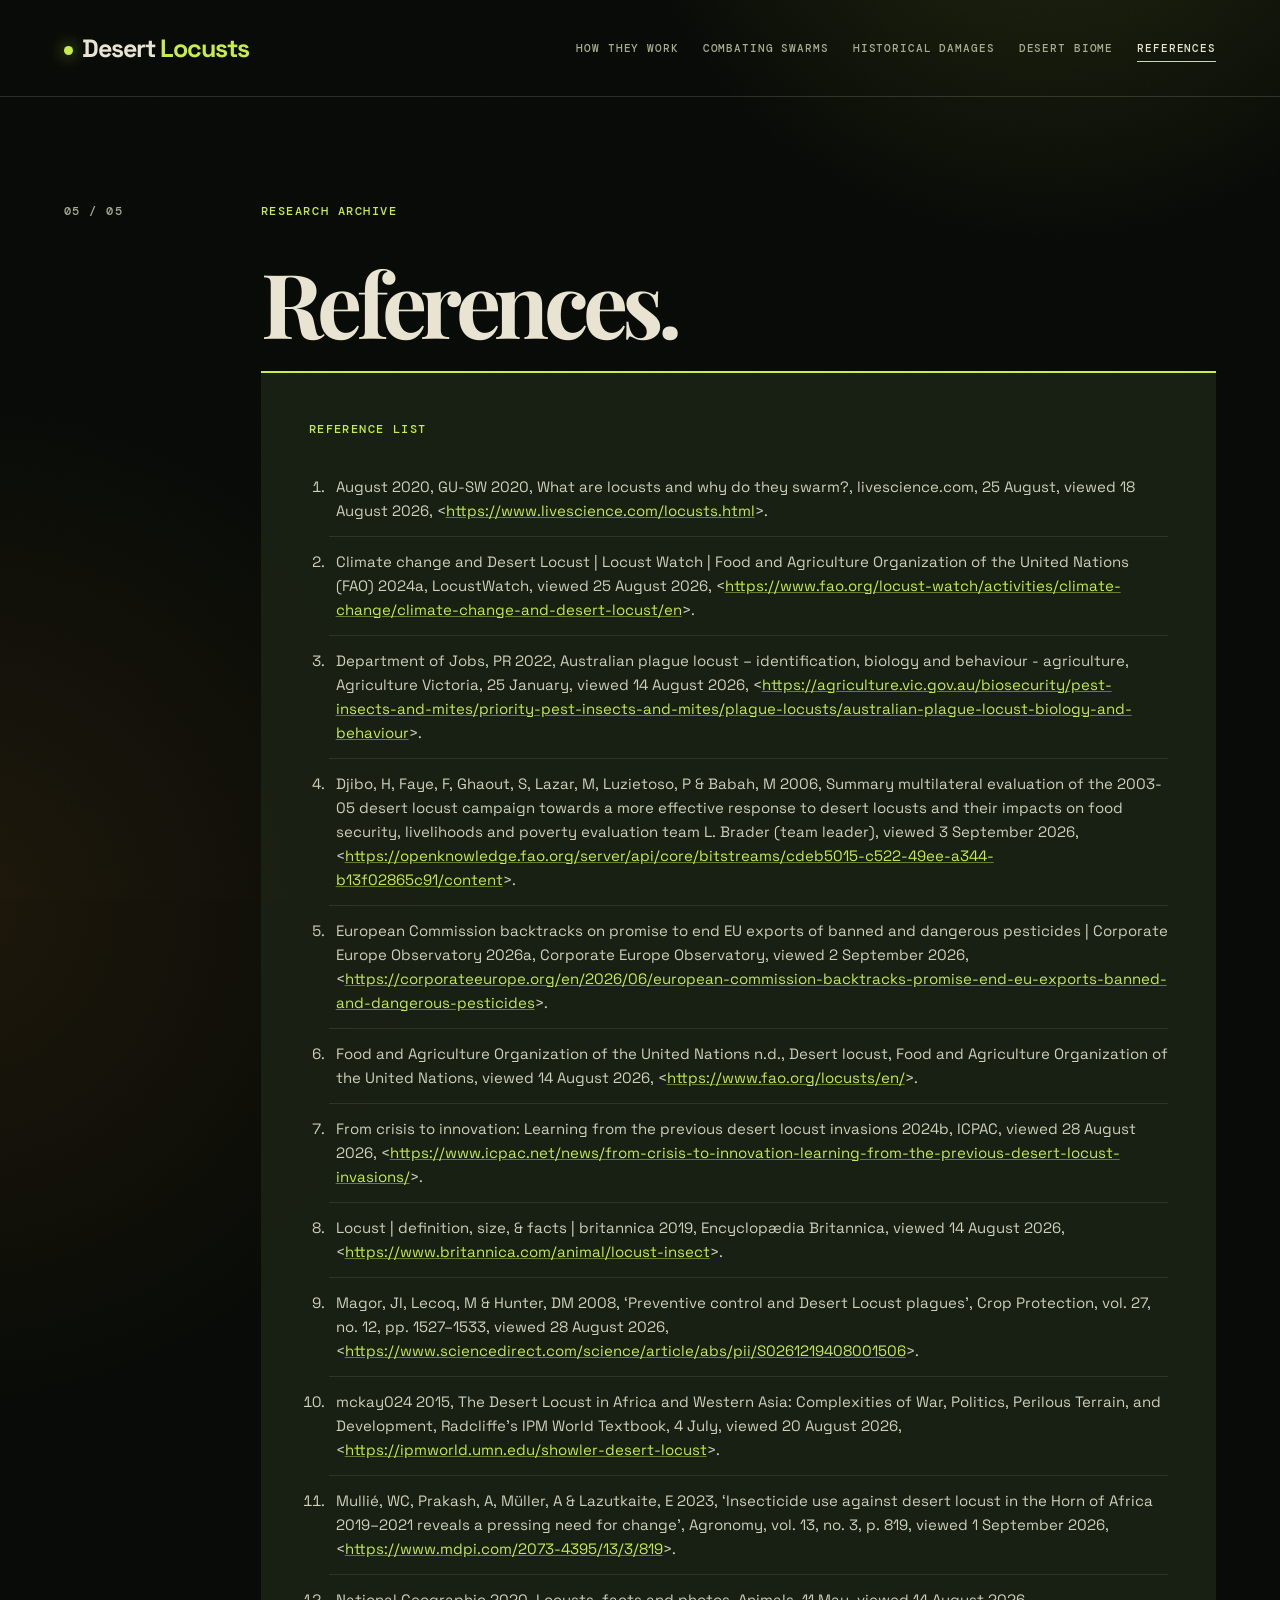
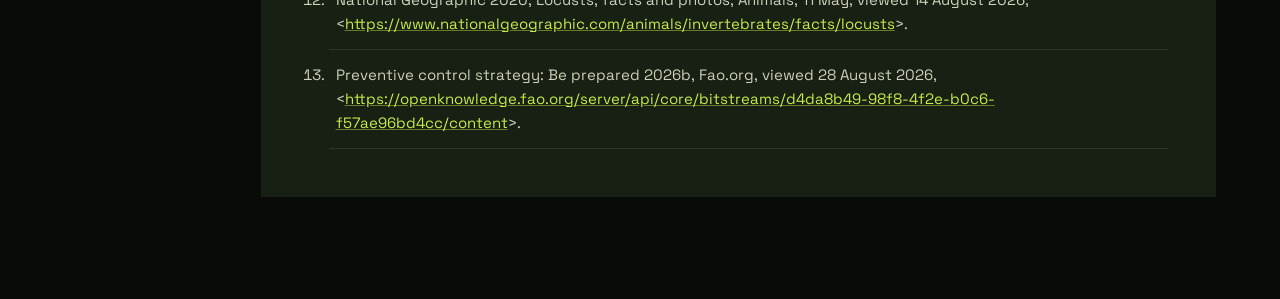
<file: references.html>
<!doctype html>
<html lang="en">
  <head>
    <meta charset="UTF-8" />
    <meta name="viewport" content="width=device-width, initial-scale=1.0" />
    <title>References | Desert Locusts</title>
    <link rel="preconnect" href="https://fonts.googleapis.com" />
    <link rel="preconnect" href="https://fonts.gstatic.com" crossorigin />
    <link href="https://fonts.googleapis.com/css2?family=DM+Mono:wght@400;500&family=Playfair+Display:ital,wght@0,600;0,700;0,800;1,600&family=Space+Grotesk:wght@400;500;600;700&display=swap" rel="stylesheet" />
    <link rel="stylesheet" href="styles.css" />
  </head>
  <body>
    <div class="grain" aria-hidden="true"></div>
    <header class="site-header">
      <a class="brand" href="index.html"><span class="brand-dot"></span>Desert <em>Locusts</em></a>
      <button class="menu-toggle" aria-expanded="false" aria-controls="site-nav">Menu <span>+</span></button>
      <nav id="site-nav" aria-label="Main navigation">
        <a href="how-locusts-work.html">How they work</a>
        <a href="combating-swarms.html">Combating swarms</a>
        <a href="historical-damages.html">Historical damages</a>
        <a href="desert-biome.html">Desert biome</a>
        <a class="active" href="references.html">References</a>
      </nav>
    </header>
    <main>
      <section class="page active detail-page references">
        <p class="page-number">05 / 05</p>
        <p class="eyebrow">Research archive</p>
        <h1>References.</h1>
        <div class="reference-box">
          <p class="lede">Reference List</p>
            <ol>
                <li>August 2020, GU-SW 2020, What are locusts and why do they swarm?, livescience.com, 25 August, viewed 18 August 2026, &lt;<a href="https://www.livescience.com/locusts.html" target="_blank" rel="noopener">https://www.livescience.com/locusts.html</a>&gt;.</li>
                <li>Climate change and Desert Locust | Locust Watch | Food and Agriculture Organization of the United Nations (FAO) 2024a, LocustWatch, viewed 25 August 2026, &lt;<a href="https://www.fao.org/locust-watch/activities/climate-change/climate-change-and-desert-locust/en" target="_blank" rel="noopener">https://www.fao.org/locust-watch/activities/climate-change/climate-change-and-desert-locust/en</a>&gt;.</li>
                <li>Department of Jobs, PR 2022, Australian plague locust – identification, biology and behaviour - agriculture, Agriculture Victoria, 25 January, viewed 14 August 2026, &lt;<a href="https://agriculture.vic.gov.au/biosecurity/pest-insects-and-mites/priority-pest-insects-and-mites/plague-locusts/australian-plague-locust-biology-and-behaviour" target="_blank" rel="noopener">https://agriculture.vic.gov.au/biosecurity/pest-insects-and-mites/priority-pest-insects-and-mites/plague-locusts/australian-plague-locust-biology-and-behaviour</a>&gt;.</li>
                <li>Djibo, H, Faye, F, Ghaout, S, Lazar, M, Luzietoso, P &amp; Babah, M 2006, Summary multilateral evaluation of the 2003-05 desert locust campaign towards a more effective response to desert locusts and their impacts on food security, livelihoods and poverty evaluation team L. Brader (team leader), viewed 3 September 2026, &lt;<a href="https://openknowledge.fao.org/server/api/core/bitstreams/cdeb5015-c522-49ee-a344-b13f02865c91/content" target="_blank" rel="noopener">https://openknowledge.fao.org/server/api/core/bitstreams/cdeb5015-c522-49ee-a344-b13f02865c91/content</a>&gt;.</li>
                <li>European Commission backtracks on promise to end EU exports of banned and dangerous pesticides | Corporate Europe Observatory 2026a, Corporate Europe Observatory, viewed 2 September 2026, &lt;<a href="https://corporateeurope.org/en/2026/06/european-commission-backtracks-promise-end-eu-exports-banned-and-dangerous-pesticides" target="_blank" rel="noopener">https://corporateeurope.org/en/2026/06/european-commission-backtracks-promise-end-eu-exports-banned-and-dangerous-pesticides</a>&gt;.</li>
                <li>Food and Agriculture Organization of the United Nations n.d., Desert locust, Food and Agriculture Organization of the United Nations, viewed 14 August 2026, &lt;<a href="https://www.fao.org/locusts/en/" target="_blank" rel="noopener">https://www.fao.org/locusts/en/</a>&gt;.</li>
                <li>From crisis to innovation: Learning from the previous desert locust invasions 2024b, ICPAC, viewed 28 August 2026, &lt;<a href="https://www.icpac.net/news/from-crisis-to-innovation-learning-from-the-previous-desert-locust-invasions/" target="_blank" rel="noopener">https://www.icpac.net/news/from-crisis-to-innovation-learning-from-the-previous-desert-locust-invasions/</a>&gt;.</li>
                <li>Locust | definition, size, &amp; facts | britannica 2019, Encyclopædia Britannica, viewed 14 August 2026, &lt;<a href="https://www.britannica.com/animal/locust-insect" target="_blank" rel="noopener">https://www.britannica.com/animal/locust-insect</a>&gt;.</li>
                <li>Magor, JI, Lecoq, M &amp; Hunter, DM 2008, ‘Preventive control and Desert Locust plagues’, Crop Protection, vol. 27, no. 12, pp. 1527–1533, viewed 28 August 2026, &lt;<a href="https://www.sciencedirect.com/science/article/abs/pii/S0261219408001506" target="_blank" rel="noopener">https://www.sciencedirect.com/science/article/abs/pii/S0261219408001506</a>&gt;.</li>
                <li>mckay024 2015, The Desert Locust in Africa and Western Asia: Complexities of War, Politics, Perilous Terrain, and Development, Radcliffe’s IPM World Textbook, 4 July, viewed 20 August 2026, &lt;<a href="https://ipmworld.umn.edu/showler-desert-locust" target="_blank" rel="noopener">https://ipmworld.umn.edu/showler-desert-locust</a>&gt;.</li>
                <li>Mullié, WC, Prakash, A, Müller, A &amp; Lazutkaite, E 2023, ‘Insecticide use against desert locust in the Horn of Africa 2019–2021 reveals a pressing need for change’, Agronomy, vol. 13, no. 3, p. 819, viewed 1 September 2026, &lt;<a href="https://www.mdpi.com/2073-4395/13/3/819" target="_blank" rel="noopener">https://www.mdpi.com/2073-4395/13/3/819</a>&gt;.</li>
                <li>National Geographic 2020, Locusts, facts and photos, Animals, 11 May, viewed 14 August 2026, &lt;<a href="https://www.nationalgeographic.com/animals/invertebrates/facts/locusts" target="_blank" rel="noopener">https://www.nationalgeographic.com/animals/invertebrates/facts/locusts</a>&gt;.</li>
                <li>Preventive control strategy: Be prepared 2026b, Fao.org, viewed 28 August 2026, &lt;<a href="https://openknowledge.fao.org/server/api/core/bitstreams/d4da8b49-98f8-4f2e-b0c6-f57ae96bd4cc/content" target="_blank" rel="noopener">https://openknowledge.fao.org/server/api/core/bitstreams/d4da8b49-98f8-4f2e-b0c6-f57ae96bd4cc/content</a>&gt;.</li>
            </ol>
        </div>
      </section>
    </main>
    <script src="script.js"></script>
  </body>
</html>
</file>
<file: styles.css>
:root {
  --ink: #e9e4d2;
  --muted: #a8ad91;
  --night: #10150d;
  --deep: #080b07;
  --panel: rgba(29, 37, 23, 0.82);
  --lime: #c8ed4a;
  --orange: #f0a34b;
  --pink: #e79179;
  --blue: #8ab9ad;
  --accent: #c8ed4a;
  --line: rgba(233, 228, 210, 0.16);
}

* {
  box-sizing: border-box;
}

html {
  scroll-behavior: smooth;
}

body {
  min-width: 320px;
  margin: 0;

  /* FORCE the dark theme */
  color: #e9e4d2;
  background-color: #080b07;

  background-image:
    radial-gradient(
      circle at 82% -10%,
      rgba(200, 237, 74, 0.14),
      transparent 27rem
    ),
    radial-gradient(
      circle at -4% 48%,
      rgba(148, 91, 35, 0.16),
      transparent 32rem
    );

  font: 400 18px/1.6 "Space Grotesk", sans-serif;
}

a {
  color: inherit;
  text-decoration: none;
}

button {
  cursor: pointer;
}

input,
textarea,
select {
  font: 400 16px "Space Grotesk", sans-serif;
}

::selection {
  color: var(--deep);
  background: var(--lime);
}

::-webkit-scrollbar {
  width: 8px;
}

::-webkit-scrollbar-track {
  background: var(--deep);
}

::-webkit-scrollbar-thumb {
  background: var(--lime);
  border-radius: 10px;
}


/* =========================================================
   GRAIN OVERLAY
   ========================================================= */

.grain {
  position: fixed;
  inset: 0;
  z-index: 1;
  pointer-events: none;
  opacity: 0.34;
  background-image: url("data:image/svg+xml,%3Csvg viewBox='0 0 400 400' xmlns='http://www.w3.org/2000/svg'%3E%3Cfilter id='n'%3E%3CfeTurbulence type='fractalNoise' baseFrequency='.75' numOctaves='4'/%3E%3C/filter%3E%3Crect width='100%25' height='100%25' filter='url(%23n)' opacity='.3'/%3E%3C/svg%3E");
  background-size: 180px;
  mix-blend-mode: soft-light;
}


/* =========================================================
   HEADER
   ========================================================= */

.site-header {
  position: relative;
  z-index: 10;
  display: grid;
  grid-template-columns: minmax(190px, 1fr) auto;
  align-items: center;
  gap: 32px;
  width: min(1440px, 100%);
  margin: 0 auto;
  padding: 28px clamp(24px, 5vw, 80px);
  border-bottom: 1px solid var(--line);
}

.brand {
  font-size: 25px;
  font-weight: 700;
  letter-spacing: -0.04em;
}

.brand-dot {
  display: inline-block;
  width: 9px;
  height: 9px;
  margin: 0 9px 2px 0;
  border-radius: 50%;
  background: var(--lime);
  box-shadow: 0 0 16px rgba(200, 237, 74, 0.7);
}

.brand em {
  color: var(--lime);
  font-style: normal;
}

.menu-toggle {
  display: none;
}

.site-header nav {
  display: flex;
  flex-wrap: wrap;
  justify-content: flex-end;
  gap: 9px 24px;
}

.site-header nav a {
  position: relative;
  padding: 7px 0;
  color: var(--muted);
  font: 500 11px "DM Mono", monospace;
  letter-spacing: 0.08em;
  text-transform: uppercase;
  transition: color 0.2s ease;
}

.site-header nav a::after {
  content: "";
  position: absolute;
  right: 0;
  bottom: 0;
  left: 0;
  height: 1px;
  background: var(--lime);
  transform: scaleX(0);
  transform-origin: left;
  transition: transform 0.25s ease;
}

.site-header nav a:hover,
.site-header nav a.active {
  color: var(--ink);
}

.site-header nav a:hover::after,
.site-header nav a.active::after {
  transform: scaleX(1);
}


/* =========================================================
   PAGE LAYOUT
   ========================================================= */

main {
  position: relative;
  z-index: 2;
}

section.page {
  display: grid;
  grid-template-columns: repeat(12, 1fr);
  gap: 28px;
  width: min(1440px, 100%);
  min-height: calc(100vh - 83px);
  margin: 0 auto;
  padding: clamp(56px, 8vw, 120px) clamp(24px, 5vw, 80px);
}

.page-number {
  grid-column: 1 / 3;
  margin: 4px 0 0;
  color: var(--muted);
  font: 500 12px "DM Mono", monospace;
  letter-spacing: 0.12em;
}

.eyebrow {
  margin: 0 0 14px;
  color: var(--accent);
  font: 500 12px "DM Mono", monospace;
  letter-spacing: 0.13em;
  text-transform: uppercase;
}

h1,
h2,
h3 {
  font-family: "Playfair Display", serif;
}

h1 {
  margin: 0;
  font-size: clamp(52px, 7vw, 104px);
  font-weight: 700;
  line-height: 0.91;
  letter-spacing: -0.06em;
}

h1 em,
h2 em {
  color: var(--accent);
  font-style: italic;
}

h2 {
  margin: 44px 0 16px;
  font-size: clamp(28px, 3vw, 42px);
  line-height: 1.05;
  letter-spacing: -0.04em;
}

.lede {
  margin: 0;
  color: #d5d8c1;
  font-size: clamp(18px, 1.7vw, 22px);
  line-height: 1.55;
}


/* =========================================================
   BUTTON / ROUND LINK
   ========================================================= */

.round-link {
  display: inline-flex;
  align-items: center;
  gap: 16px;
  width: fit-content;
  margin-top: 32px;
  padding: 13px 18px 13px 21px;
  color: var(--deep);
  background: var(--accent);
  border: 1px solid var(--accent);
  border-radius: 2px;
  font-size: 12px;
  font-weight: 700;
  letter-spacing: 0.08em;
  text-transform: uppercase;
  transition:
    transform 0.25s ease,
    box-shadow 0.25s ease;
}

.round-link b {
  display: grid;
  width: 24px;
  height: 24px;
  place-items: center;
  color: var(--ink);
  background: var(--deep);
  border-radius: 50%;
  font-size: 15px;
}

.round-link:hover {
  box-shadow: 0 12px 30px rgba(200, 237, 74, 0.2);
  transform: translateY(-3px);
}


/* =========================================================
   HOME HERO
   ========================================================= */

.hero {
  display: grid;
  grid-column: 1 / -1;
  grid-template-columns: repeat(12, 1fr);
  gap: 28px;
}

.hero > .eyebrow {
  grid-column: 1 / -1;
}

.hero-grid {
  display: contents;
}

.hero-copy {
  grid-column: 2 / 7;
  align-self: center;
}

.hero-copy .lede {
  max-width: 31rem;
  margin-top: 28px;
}

.hero-art {
  position: relative;
  grid-column: 8 / -1;
  aspect-ratio: 4 / 3;
  margin: 0;
  overflow: hidden;
  background: #252a1a;
}

.hero-art::after {
  content: "";
  position: absolute;
  inset: 0;
  background:
    linear-gradient(
      180deg,
      transparent 45%,
      rgba(8, 11, 7, 0.82)
    );
  pointer-events: none;
}

.placeholder-art img {
  display: block;
  width: 100%;
  height: 100%;
  object-fit: contain;
  filter:
    saturate(0.72)
    contrast(1.12)
    brightness(0.74);
}

.hero-art figcaption {
  position: absolute;
  right: 22px;
  bottom: 18px;
  left: 22px;
  z-index: 1;
  display: flex;
  justify-content: space-between;
  color: #e9e4d2;
  font: 500 11px "DM Mono", monospace;
  letter-spacing: 0.08em;
  text-transform: uppercase;
}


/* =========================================================
   INQUIRY CARD
   ========================================================= */

.inquiry-card {
  grid-column: 2 / 10;
  margin-top: 42px;
  padding: 28px 32px 31px;
  background: var(--panel);
  border-left: 2px solid var(--accent);
}

.inquiry-card .eyebrow {
  margin-bottom: 10px;
}

.inquiry-card p:last-child {
  max-width: 48rem;
  margin: 0;
  font-size: clamp(19px, 2.1vw, 27px);
  font-weight: 500;
  line-height: 1.35;
}


/* =========================================================
   RESEARCH / INTRODUCTION SECTION
   ========================================================= */

.research-intro {
  display: grid;
  grid-column: 2 / -1;
  grid-template-columns: 3fr 5fr;
  gap: 56px;
  margin-top: 100px;
  padding-top: 29px;
  border-top: 1px solid var(--line);
}

.research-heading {
  min-width: 0;
}

.research-heading h2 {
  margin: 0;
  font-size: clamp(42px, 5vw, 70px);
  line-height: 1;
}

.research-content {
  display: grid;
  gap: 42px;
  min-width: 0;
}

.research-text p {
  margin: 0 0 28px;
  color: #d4d5c6;
  font-size: 17px;
  line-height: 1.7;
}

.research-text p:last-child {
  margin-bottom: 0;
}


/* =========================================================
   FIGURE 1
   ========================================================= */

.research-figure {
  margin: 0;
  overflow: hidden;
  background: var(--panel);
  border: 1px solid var(--line);
}

.research-figure img {
  display: block;
  width: 100%;
  height: auto;
  min-height: 240px;
  object-fit: cover;
}

.research-figure figcaption {
  display: flex;
  justify-content: space-between;
  gap: 20px;
  padding: 13px 16px;
  color: var(--muted);
  font: 400 11px/1.5 "DM Mono", monospace;
  letter-spacing: 0.05em;
  text-transform: uppercase;
}

.research-figure figcaption span {
  color: var(--accent);
}


/* =========================================================
   NAVIGATION / FOLLOW THE SWARM
   ========================================================= */

.gateway {
  display: grid;
  grid-column: 2 / -1;
  grid-template-columns: 3fr 5fr;
  gap: 56px;
  margin-top: 92px;
  padding-top: 29px;
  border-top: 1px solid var(--line);
}

.gateway h2 {
  margin: 0;
  font-size: clamp(42px, 5vw, 70px);
}

.topic-grid {
  display: grid;
  gap: 0;
}

.topic-grid a {
  display: grid;
  grid-template-columns: 42px 1fr auto;
  gap: 14px;
  align-items: center;
  padding: 18px 0;
  border-bottom: 1px solid var(--line);
  font: 600 clamp(20px, 2vw, 27px)/1.15 "Playfair Display", serif;
  transition:
    color 0.2s ease,
    padding 0.25s ease;
}

.topic-grid a:first-child {
  border-top: 1px solid var(--line);
}

.topic-grid a span {
  color: var(--muted);
  font: 400 11px "DM Mono", monospace;
}

.topic-grid a b {
  color: var(--accent);
  font: 400 21px "Space Grotesk", sans-serif;
}

.topic-grid a:hover {
  padding-right: 8px;
  padding-left: 8px;
  color: var(--accent);
}


/* =========================================================
   FOOTER
   ========================================================= */

.home-footer {
  display: flex;
  grid-column: 1 / -1;
  justify-content: space-between;
  gap: 24px;
  margin-top: 100px;
  padding-top: 23px;
  color: var(--muted);
  border-top: 1px solid var(--line);
  font: 400 11px "DM Mono", monospace;
  letter-spacing: 0.04em;
  text-transform: uppercase;
}

.home-footer p {
  margin: 0;
}

.home-footer strong {
  color: var(--ink);
  font-weight: 500;
}

.home-footer span {
  color: var(--lime);
}


/* =========================================================
   DETAIL PAGES
   ========================================================= */

.detail-page {
  --accent: var(--lime);
}

.detail-page.orange {
  --accent: var(--orange);
}

.detail-page.pink {
  --accent: var(--pink);
}

.detail-page.blue {
  --accent: var(--blue);
}

.detail-page > .eyebrow {
  grid-column: 3 / -1;
  margin-top: 4px;
}

.detail-page > h1 {
  grid-column: 3 / -1;
  max-width: 900px;
}

.content-layout {
  display: grid;
  grid-column: 3 / -1;
  grid-template-columns:
    minmax(220px, 0.75fr)
    minmax(0, 1.45fr);
  gap: clamp(36px, 6vw, 96px);
  margin-top: 20px;
}

.content-layout .image-column {
  display: flex;
  flex-direction: column;
  gap: 32px;
}

.image-placeholder,
.content-layout .image-figure {
  margin: 0;
  overflow: hidden;
  background: #1d2416;
  border: 1px solid var(--line);
}

.image-placeholder.tall {
  aspect-ratio: 4 / 3;
}

.image-placeholder img {
  display: block;
  width: 100%;
  height: 100%;
  object-fit: contain;
  object-position: center;
  filter:
    saturate(0.68)
    contrast(1.05)
    brightness(0.83);
}

.content-layout .image-figure {
  display: grid;
  place-items: center;
}

.content-layout .image-figure img {
  display: block;
  width: 100%;
  max-height: 360px;
  object-fit: contain;
  filter:
    saturate(0.68)
    contrast(1.05)
    brightness(0.88);
}

.content-layout .image-figure figcaption,
.figure-item figcaption {
  width: 100%;
  padding: 12px 14px;
  color: var(--muted);
  font: 400 11px/1.5 "DM Mono", monospace;
}

.content-placeholder {
  min-width: 0;
}

.content-placeholder p {
  margin: 0 0 22px;
  color: #d4d5c6;
}

.content-placeholder .lede {
  margin-bottom: 32px;
  color: var(--ink);
}

.content-placeholder hr {
  height: 1px;
  margin: 31px 0 0;
  border: 0;
  background: var(--line);
}

.content-placeholder h2 {
  color: var(--ink);
}

.content-placeholder ul {
  margin: 0 0 24px;
  padding: 0;
  list-style: none;
}

.content-placeholder li {
  position: relative;
  padding: 9px 0 9px 20px;
  color: #d4d5c6;
  border-bottom: 1px solid rgba(233, 228, 210, 0.09);
}

.content-placeholder li::before {
  content: "";
  position: absolute;
  top: 20px;
  left: 0;
  width: 6px;
  height: 6px;
  background: var(--accent);
  border-radius: 50%;
}

.content-placeholder strong {
  color: var(--ink);
}


/* =========================================================
   STAKEHOLDERS
   ========================================================= */

.stakeholders-section {
  display: grid;
  grid-column: 3 / -1;
  margin-top: 76px;
  padding-top: 28px;
  border-top: 1px solid var(--line);
}

.stakeholders-section h2 {
  margin: 0 0 34px;
  font-size: clamp(36px, 4vw, 58px);
}

.stakeholders-grid {
  display: grid;
  grid-template-columns: repeat(3, 1fr);
  gap: 14px;
}

.stakeholder-card {
  min-height: 250px;
  padding: 26px;
  background: var(--panel);
  border: 1px solid var(--line);
  transition:
    transform 0.25s ease,
    border-color 0.25s ease;
}

.stakeholder-card:hover {
  border-color: var(--accent);
  transform: translateY(-5px);
}

.stakeholder-icon {
  display: grid;
  width: 48px;
  height: 48px;
  place-items: center;
  margin-bottom: 34px;
  background: rgba(200, 237, 74, 0.1);
  border: 1px solid rgba(200, 237, 74, 0.3);
  border-radius: 50%;
  font-size: 24px;
}

.stakeholder-icon.regional-producers {
  background: rgba(240, 163, 75, 0.1);
  border-color: rgba(240, 163, 75, 0.35);
}

.stakeholder-icon.intl-orgs {
  background: rgba(138, 185, 173, 0.1);
  border-color: rgba(138, 185, 173, 0.35);
}

.stakeholder-card h3 {
  margin: 0 0 10px;
  font-size: 22px;
  line-height: 1.05;
}

.stakeholder-card p {
  margin: 0;
  color: var(--muted);
  font-size: 15px;
  line-height: 1.55;
}


/* =========================================================
   REFERENCE BOX
   ========================================================= */

.reference-box {
  grid-column: 3 / -1;
  max-width: 980px;
  padding: clamp(24px, 4vw, 48px);
  background: var(--panel);
  border-top: 2px solid var(--accent);
}

.reference-box .lede {
  margin-bottom: 25px;
  color: var(--accent);
  font: 500 12px "DM Mono", monospace;
  letter-spacing: 0.12em;
  text-transform: uppercase;
}

.reference-box ol {
  margin: 0;
  padding-left: 20px;
}

.reference-box li {
  padding: 13px 0 13px 7px;
  color: #cdd0ba;
  border-bottom: 1px solid rgba(233, 228, 210, 0.1);
  font-size: 15px;
}

.reference-box a {
  color: var(--accent);
  text-decoration: underline;
  text-decoration-color: rgba(200, 237, 74, 0.45);
  overflow-wrap: anywhere;
}


/* =========================================================
   FIGURES
   ========================================================= */

.figures-container {
  display: grid;
  grid-template-columns: 1fr 1fr;
  gap: 32px;
  margin: 50px 0;
}

.figure-item {
  margin: 0;
  background: var(--panel);
  border: 1px solid var(--line);
}

.figure-item img {
  display: block;
  width: 100%;
  height: auto;
  filter:
    saturate(0.72)
    brightness(0.88);
}


/* =========================================================
   ANIMATIONS
   ========================================================= */

@keyframes fade-up {
  from {
    opacity: 0;
    transform: translateY(18px);
  }

  to {
    opacity: 1;
    transform: translateY(0);
  }
}

.site-header {
  animation: fade-up 0.55s ease both;
}

.hero > .eyebrow,
.detail-page > .eyebrow {
  animation: fade-up 0.55s 0.08s ease both;
}

.hero-copy h1,
.detail-page h1 {
  animation:
    fade-up
    0.7s
    0.16s
    cubic-bezier(0.22, 1, 0.36, 1)
    both;
}

.hero-copy .lede,
.content-placeholder .lede {
  animation: fade-up 0.65s 0.28s ease both;
}

.hero-art,
.image-placeholder {
  animation:
    fade-up
    0.8s
    0.18s
    cubic-bezier(0.22, 1, 0.36, 1)
    both;
}


/* =========================================================
   TABLET
   ========================================================= */

@media (max-width: 900px) {

  .site-header {
    grid-template-columns: 1fr auto;
  }

  .menu-toggle {
    display: block;
    padding: 7px 0;
    color: var(--ink);
    background: transparent;
    border: 0;
    font: 500 11px "DM Mono", monospace;
    letter-spacing: 0.1em;
    text-transform: uppercase;
  }

  .menu-toggle span {
    display: inline-block;
    margin-left: 7px;
    color: var(--lime);
    font-size: 17px;
    transition: transform 0.25s ease;
  }

  .menu-toggle[aria-expanded="true"] span {
    transform: rotate(45deg);
  }

  .site-header nav {
    position: absolute;
    top: 100%;
    right: 24px;
    left: 24px;
    display: grid;
    gap: 0;
    padding: 10px 20px;
    background: #171d10;
    border: 1px solid var(--line);
    opacity: 0;
    pointer-events: none;
    transform: translateY(-8px);
    transition:
      opacity 0.2s ease,
      transform 0.2s ease;
  }

  .site-header nav.active {
    opacity: 1;
    pointer-events: auto;
    transform: translateY(0);
  }

  .site-header nav a {
    padding: 13px 0;
    border-bottom: 1px solid rgba(233, 228, 210, 0.1);
  }

  .site-header nav a:last-child {
    border: 0;
  }

  .hero-copy {
    grid-column: 1 / 7;
  }

  .hero-art {
    grid-column: 7 / -1;
  }

  .inquiry-card,
  .gateway {
    grid-column: 1 / -1;
  }

  /* Research section */
  .research-intro {
    grid-column: 1 / -1;
    grid-template-columns: 1fr;
    gap: 34px;
  }

  .detail-page > .eyebrow,
  .detail-page > h1,
  .content-layout,
  .stakeholders-section,
  .reference-box {
    grid-column: 2 / -1;
  }

  .content-layout {
    grid-template-columns:
      minmax(190px, 0.7fr)
      minmax(0, 1.3fr);
    gap: 34px;
  }

  .stakeholders-grid {
    grid-template-columns: 1fr;
  }

  .stakeholder-card {
    min-height: auto;
  }
}


/* =========================================================
   MOBILE
   ========================================================= */

@media (max-width: 640px) {

  body {
    font-size: 16px;
  }

  section.page {
    gap: 20px;
    padding-top: 50px;
  }

  .site-header {
    padding-top: 20px;
    padding-bottom: 20px;
  }

  .brand {
    font-size: 22px;
  }

  .site-header nav {
    right: 18px;
    left: 18px;
  }

  .page-number {
    grid-column: 1 / -1;
  }

  .hero {
    gap: 20px;
  }

  .hero-copy,
  .hero-art,
  .inquiry-card,
  .gateway {
    grid-column: 1 / -1;
  }

  .hero-copy .lede {
    margin-top: 23px;
  }

  .hero-art {
    aspect-ratio: 4 / 3;
    margin-top: 16px;
  }

  .inquiry-card {
    margin-top: 25px;
    padding: 22px;
  }

  /* Research section */
  .research-intro {
    grid-column: 1 / -1;
    margin-top: 60px;
  }

  .research-text p {
    font-size: 16px;
    line-height: 1.65;
  }

  .research-figure img {
    min-height: 0;
  }

  .research-figure figcaption {
    flex-direction: column;
    gap: 4px;
  }

  .gateway {
    grid-template-columns: 1fr;
    gap: 30px;
    margin-top: 60px;
  }

  .home-footer {
    flex-direction: column;
    margin-top: 64px;
  }

  .detail-page > .eyebrow,
  .detail-page > h1,
  .content-layout,
  .stakeholders-section,
  .reference-box {
    grid-column: 1 / -1;
  }

  .content-layout {
    grid-template-columns: 1fr;
    margin-top: 10px;
  }

  .image-placeholder.tall {
    aspect-ratio: 4 / 3;
  }

  .content-layout .image-column {
    display: grid;
    grid-template-columns: 1fr;
  }

  .stakeholders-section {
    margin-top: 52px;
  }

  .figures-container {
    grid-template-columns: 1fr;
  }
}


/* =========================================================
   REDUCED MOTION
   ========================================================= */

@media (prefers-reduced-motion: reduce) {

  *,
  *::before,
  *::after {
    scroll-behavior: auto !important;
    animation-duration: 0.01ms !important;
    animation-iteration-count: 1 !important;
    transition-duration: 0.01ms !important;
  }
}
```
</file>
